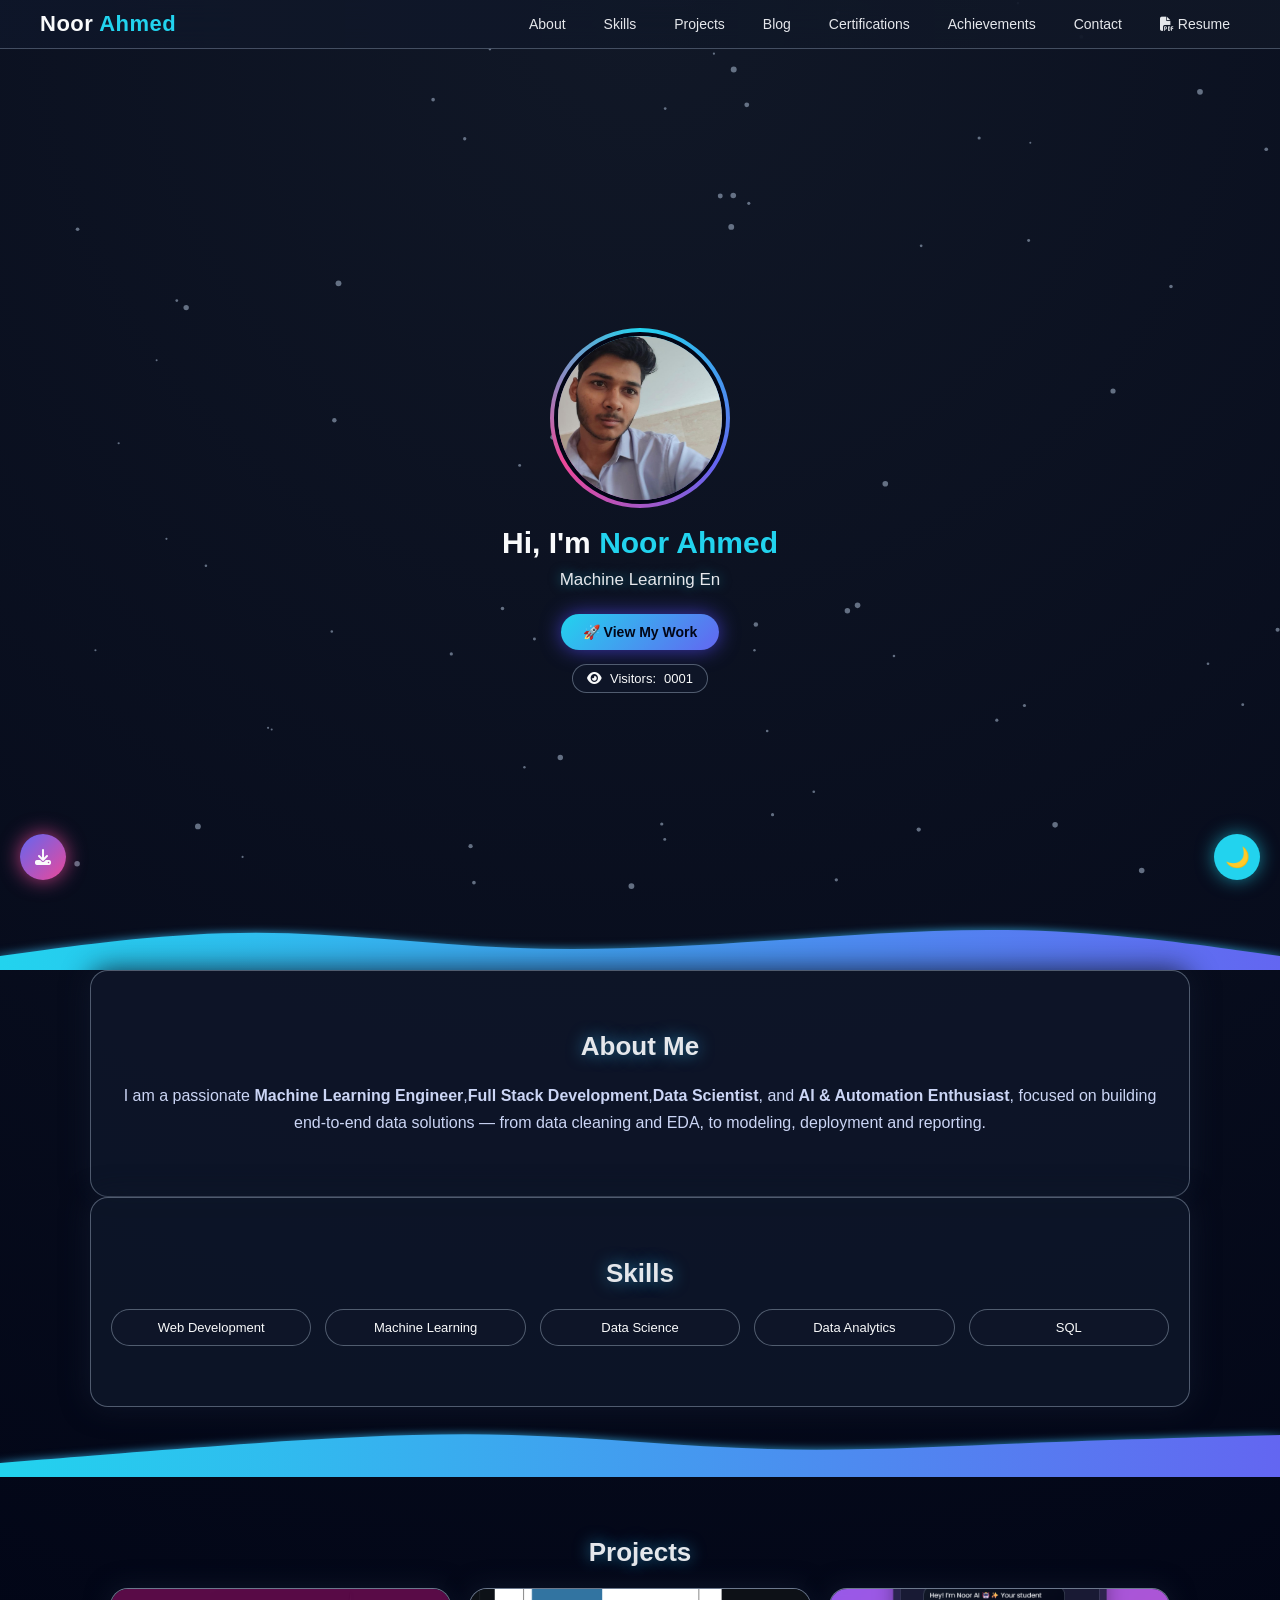
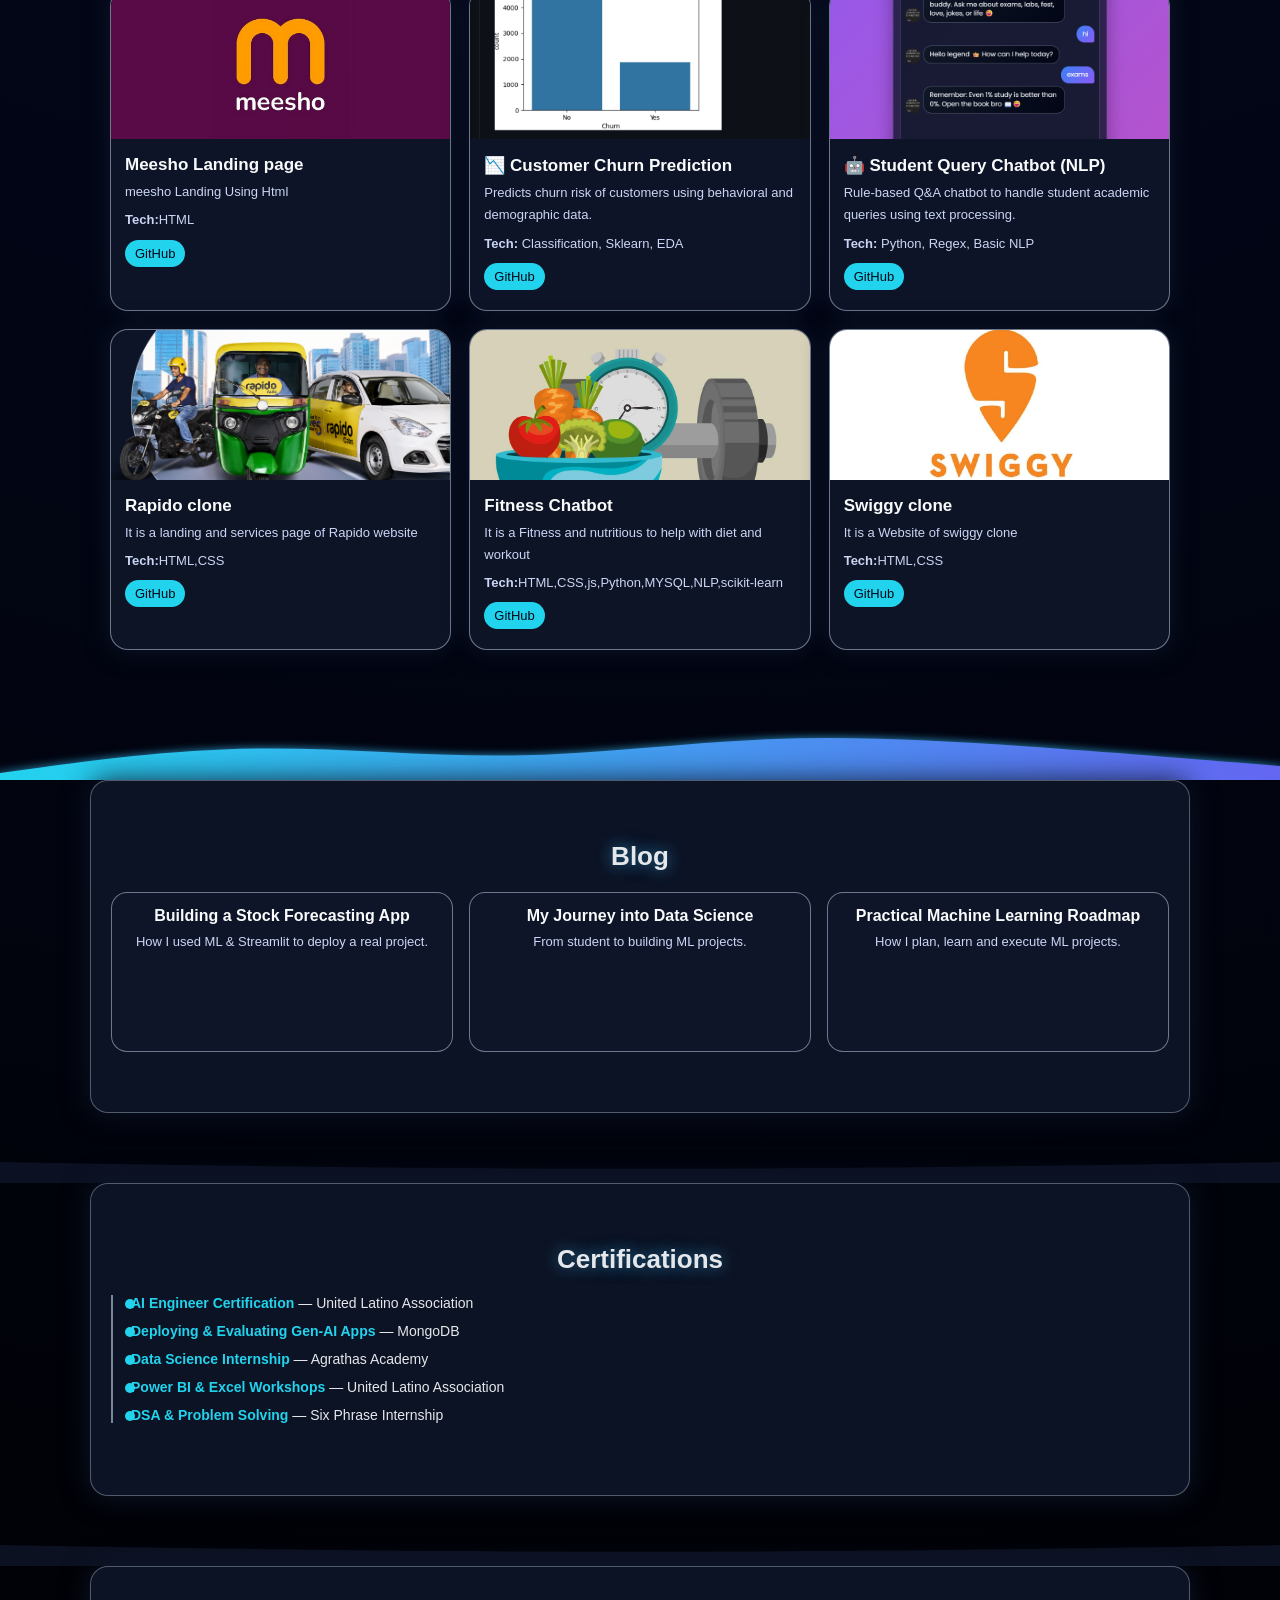
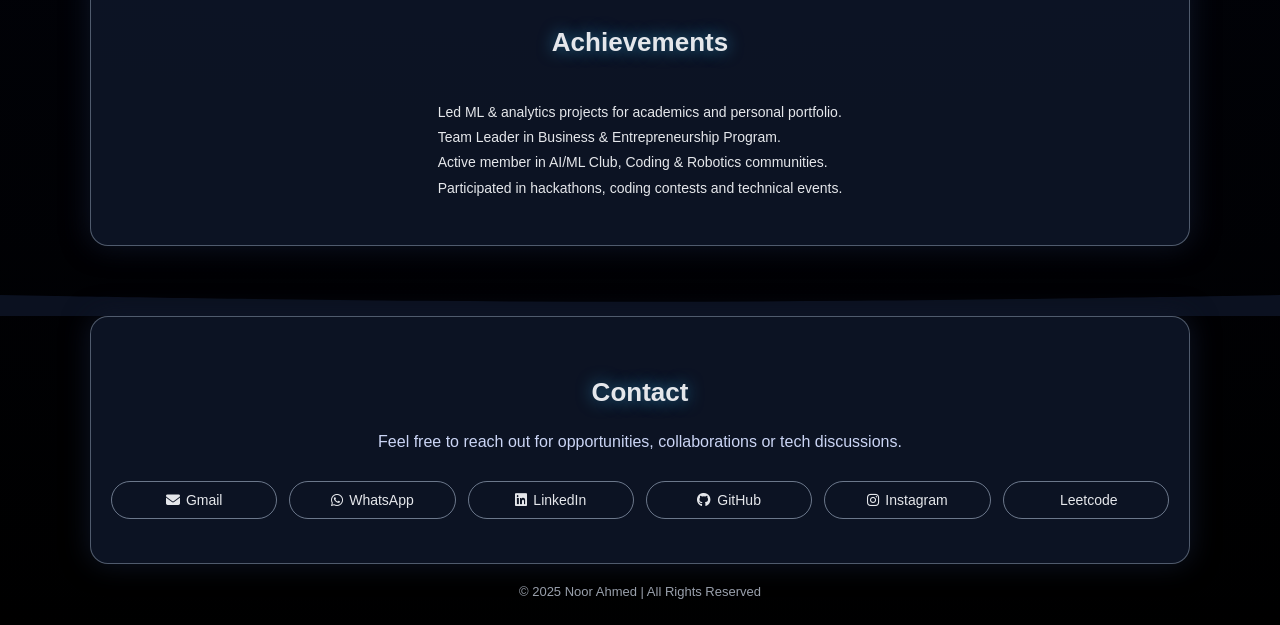
<file: index.html>
<!DOCTYPE html>
<html lang="en">
<head>
  <meta charset="UTF-8" />
  <meta name="viewport" content="width=device-width, initial-scale=1.0" />
  <title>Noor Ahmed - Portfolio</title>
  <link rel="stylesheet" href="style.css" />
  <link rel="stylesheet" href="https://cdnjs.cloudflare.com/ajax/libs/font-awesome/6.4.0/css/all.min.css">
</head>

<body>

<!-- Particle Background -->
<canvas id="particles"></canvas>

<!-- NAVBAR -->
<nav class="top-nav">
  <div class="logo">Noor <span>Ahmed</span></div>
  <div class="nav-links">
    <a href="#about">About</a>
    <a href="#skills">Skills</a>
    <a href="#projects">Projects</a>
    <a href="#blog">Blog</a>
    <a href="#certifications">Certifications</a>
    <a href="#accomplishments">Achievements</a>
    <a href="#contact">Contact</a>
    <button id="resumeModalBtn" class="nav-resume-btn">
      <i class="fa-solid fa-file-pdf"></i> Resume
    </button>
  </div>
</nav>

<!-- DARK / LIGHT TOGGLE + FLOATING RESUME -->
<button id="darkModeToggle" class="dark-toggle">🌙</button>
<a class="floating-resume" href="assets/resume.pdf" target="_blank">
  <i class="fa-solid fa-download"></i>
</a>

<!-- HERO -->
<section class="hero">
  <div class="profile-frame">
    <img src="assets/profile.jpg" alt="Profile" class="profile-pic">
  </div>

  <h1>Hi, I'm <span class="accent">Noor Ahmed</span></h1>
  <p id="typing" class="typing-text"></p>

  <a href="#projects" class="btn primary-btn">🚀 View My Work</a>

  <div class="visitor-box">
    <i class="fa-solid fa-eye"></i>
    Visitors: <span id="visitor-count">0000</span>
  </div>
</section>

<!-- Wave: Hero -> About -->
<div class="wave wave-gradient">
  <svg viewBox="0 0 1440 320" preserveAspectRatio="none">
    <defs>
      <linearGradient id="sapphireGrad1" x1="0%" y1="0%" x2="100%" y2="0%">
        <stop offset="0%" stop-color="#22d3ee" />
        <stop offset="100%" stop-color="#6366f1" />
      </linearGradient>
    </defs>
    <path fill="url(#sapphireGrad1)" d="M0,256L48,229.3C96,203,192,149,288,149.3C384,149,480,203,576,218.7C672,235,768,213,864,186.7C960,160,1056,128,1152,138.7C1248,149,1344,203,1392,229.3L1440,256L1440,320L1392,320C1344,320,1248,320,1152,320C1056,320,960,320,864,320C768,320,672,320,576,320C480,320,384,320,288,320C192,320,96,320,48,320L0,320Z"></path>
  </svg>
</div>

<!-- ABOUT -->
<section id="about" class="section glass-card">
  <h2 class="section-title">About Me</h2>
  <p>
    I am a passionate <b>Machine Learning Engineer</b>,<b>Full Stack Development</b>,<b>Data Scientist</b>, and <b>AI & Automation Enthusiast</b>,
    focused on building end-to-end data solutions — from data cleaning and EDA, to modeling, deployment and reporting.
  </p>
</section>

<!-- SKILLS -->
<section id="skills" class="section glass-card">
  <h2 class="section-title">Skills</h2>
  <div class="skills-grid">
    <div class="skill-item">Web Development</div>
    <div class="skill-item">Machine Learning</div>
    <div class="skill-item">Data Science</div>
    <div class="skill-item">Data Analytics</div>
  <div class="skill-item">SQL</div>
  
</section>

<!-- Wave: Skills -> Projects -->
<div class="wave wave-gradient">
  <svg viewBox="0 0 1440 320" preserveAspectRatio="none">
    <defs>
      <linearGradient id="sapphireGrad2" x1="0%" y1="0%" x2="100%" y2="0%">
        <stop offset="0%" stop-color="#22d3ee" />
        <stop offset="100%" stop-color="#6366f1" />
      </linearGradient>
    </defs>
    <path fill="url(#sapphireGrad2)" d="M0,256L48,240C96,224,192,192,288,165.3C384,139,480,117,576,128C672,139,768,181,864,192C960,203,1056,181,1152,165.3C1248,149,1344,139,1392,133.3L1440,128L1440,320L1392,320C1344,320,1248,320,1152,320C1056,320,960,320,864,320C768,320,672,320,576,320C480,320,384,320,288,320C192,320,96,320,48,320L0,320Z"></path>
  </svg>
</div>

<!-- PROJECTS -->
<section id="projects" class="section">
  <h2 class="section-title">Projects</h2>
  <div class="projects-container">

   
    <div class="project-card">
      <img src="assets/Meesho.jpg" alt="Meesho-html">
      <h3>Meesho Landing page</h3>
      <p>meesho Landing Using Html</p>
      <p><b>Tech:</b>HTML</p>
      <div class="project-links">
        <a href="https://github.com/Noorahmedks-2103/Meesho_frontend.git" target="_blank">GitHub</a>
      </div>
    </div>

    

    <div class="project-card">
      <img src="assets/churn.jpg" alt="Churn Prediction">
      <h3>📉 Customer Churn Prediction</h3>
      <p>Predicts churn risk of customers using behavioral and demographic data.</p>
      <p><b>Tech:</b> Classification, Sklearn, EDA</p>
      <div class="project-links">
        <a href="https://github.com/Noorahmedks-2103" target="_blank">GitHub</a>
      </div>
    </div>

    <div class="project-card">
      <img src="assets/chatbot.jpg" alt="Chatbot">
      <h3>🤖 Student Query Chatbot (NLP)</h3>
      <p>Rule-based Q&A chatbot to handle student academic queries using text processing.</p>
      <p><b>Tech:</b> Python, Regex, Basic NLP</p>
      <div class="project-links">
        <a href="https://github.com/Noorahmedks-2103" target="_blank">GitHub</a>
      </div>
    </div>
      
    <div class="project-card">
      <img src="assets/rapido.jpg" alt="rapido">
      <h3>Rapido clone</h3>
      <p>It is  a landing and services page of Rapido website</p>
      <p><b>Tech:</b>HTML,CSS</p>
      <div class="project-links">
        <a href="https://github.com/Noorahmedks-2103/rapido_clone.git" target="_blank">GitHub</a>
      </div>
    </div>
      <div class="project-card">
      <img src="assets/fitness.jpg" alt="Fitbot">
      <h3>Fitness Chatbot</h3>
      <p>It is a Fitness and nutritious to help with diet and workout </p>
      <p><b>Tech:</b>HTML,CSS,js,Python,MYSQL,NLP,scikit-learn</p>
      <div class="project-links">
        <a href="https://github.com/Noorahmedks-2103/Fitbot_project.git" target="_blank">GitHub</a>
      </div>
     </div>
      <div class="project-card">
      <img src="./assets/swiggy-1689581639.jpg" alt="swiggy">
      <h3>Swiggy clone</h3>
      <p>It is a Website of swiggy clone</p>
      <p><b>Tech:</b>HTML,CSS</p>
      <div class="project-links">
        <a href="https://github.com/Noorahmedks-2103/Swiggy_clone.git" target="_blank">GitHub</a>
      </div>
    </div>
</section>

<!-- Wave: Projects -> Blog -->
<div class="wave wave-gradient">
  <svg viewBox="0 0 1440 320" preserveAspectRatio="none">
    <defs>
      <linearGradient id="sapphireGrad3" x1="0%" y1="0%" x2="100%" y2="0%">
        <stop offset="0%" stop-color="#22d3ee" />
        <stop offset="100%" stop-color="#6366f1" />
      </linearGradient>
    </defs>
    <path fill="url(#sapphireGrad3)" d="M0,288L48,261.3C96,235,192,181,288,176C384,171,480,213,576,208C672,203,768,149,864,133.3C960,117,1056,139,1152,165.3C1248,192,1344,224,1392,240L1440,256L1440,320L1392,320C1344,320,1248,320,1152,320C1056,320,960,320,864,320C768,320,672,320,576,320C480,320,384,320,288,320C192,320,96,320,48,320L0,320Z"></path>
  </svg>
</div>

<!-- BLOG -->
<section id="blog" class="section glass-card">
  <h2 class="section-title">Blog</h2>
  <div class="blog-grid">
    <div class="blog-card">
      <div class="blog-inner">
        <div class="blog-front">
          <h3>Building a Stock Forecasting App</h3>
          <p>How I used ML & Streamlit to deploy a real project.</p>
        </div>
        <div class="blog-back">
          <p>
            I explain the full pipeline: data collection, model training, evaluation
            and deployment to Streamlit Cloud — all using Python and ML.
          </p>
        </div>
      </div>
    </div>
    <div class="blog-card">
      <div class="blog-inner">
        <div class="blog-front">
          <h3>My Journey into Data Science</h3>
          <p>From student to building ML projects.</p>
        </div>
        <div class="blog-back">
          <p>
            Lessons learned, mistakes made, and how consistent practice with Python,
            ML and projects helped me grow as an engineer.
          </p>
        </div>
      </div>
    </div>
    <div class="blog-card">
      <div class="blog-inner">
        <div class="blog-front">
          <h3>Practical Machine Learning Roadmap</h3>
          <p>How I plan, learn and execute ML projects.</p>
        </div>
        <div class="blog-back">
          <p>
            A simple flow I follow: Python → Data Analysis → ML Algorithms → Projects →
            GitHub → Deployment.
          </p>
        </div>
      </div>
    </div>
  </div>
</section>

<!-- Glass Wave: Blog -> Certifications -->
<div class="wave wave-glass">
  <svg viewBox="0 0 1440 320" preserveAspectRatio="none">
    <path fill="#0f172a" fill-opacity="0.85" d="M0,224L80,229.3C160,235,320,245,480,250.7C640,256,800,256,960,250.7C1120,245,1280,235,1360,229.3L1440,224L1440,320L1360,320C1280,320,1120,320,960,320C800,320,640,320,480,320C320,320,160,320,80,320L0,320Z"></path>
  </svg>
</div>

<!-- CERTIFICATIONS -->
<section id="certifications" class="section glass-card">
  <h2 class="section-title">Certifications</h2>
  <div class="timeline">
    <div class="timeline-item"><span>AI Engineer Certification</span> — United Latino Association</div>
    <div class="timeline-item"><span>Deploying & Evaluating Gen-AI Apps</span> — MongoDB</div>
    <div class="timeline-item"><span>Data Science Internship</span> — Agrathas Academy</div>
    <div class="timeline-item"><span>Power BI & Excel Workshops</span> — United Latino Association</div>
    <div class="timeline-item"><span>DSA & Problem Solving</span> — Six Phrase Internship</div>
  </div>
</section>

<!-- Glass Wave: Certifications -> Achievements -->
<div class="wave wave-glass">
  <svg viewBox="0 0 1440 320" preserveAspectRatio="none">
    <path fill="#0f172a" fill-opacity="0.85" d="M0,224L80,229.3C160,235,320,245,480,250.7C640,256,800,256,960,250.7C1120,245,1280,235,1360,229.3L1440,224L1440,320L1360,320C1280,320,1120,320,960,320C800,320,640,320,480,320C320,320,160,320,80,320L0,320Z"></path>
  </svg>
</div>

<!-- ACHIEVEMENTS -->
<section id="accomplishments" class="section glass-card">
  <h2 class="section-title">Achievements</h2>
  <ul class="achievements-list">
    <li>Led ML & analytics projects for academics and personal portfolio.</li>
    <li>Team Leader in Business & Entrepreneurship Program.</li>
    <li>Active member in AI/ML Club, Coding & Robotics communities.</li>
    <li>Participated in hackathons, coding contests and technical events.</li>
  </ul>
</section>

<!-- Glass Wave: Achievements -> Contact -->
<div class="wave wave-glass">
  <svg viewBox="0 0 1440 320" preserveAspectRatio="none">
    <path fill="#0f172a" fill-opacity="0.85" d="M0,224L80,229.3C160,235,320,245,480,250.7C640,256,800,256,960,250.7C1120,245,1280,235,1360,229.3L1440,224L1440,320L1360,320C1280,320,1120,320,960,320C800,320,640,320,480,320C320,320,160,320,80,320L0,320Z"></path>
  </svg>
</div>

<!-- CONTACT -->
<section id="contact" class="section glass-card">
  <h2 class="section-title">Contact</h2>
  <p>Feel free to reach out for opportunities, collaborations or tech discussions.</p>
  <div class="contact-grid">
    <a href="mailto:nkurnipalli34@gmail.com"><i class="fa-solid fa-envelope"></i> Gmail</a>
    <a href="https://wa.me/917816080954" target="_blank"><i class="fa-brands fa-whatsapp"></i> WhatsApp</a>
    <a href="https://www.linkedin.com/in/k-s-noor-ahmed-943403319" target="_blank"><i class="fab fa-linkedin"></i> LinkedIn</a>
    <a href="https://github.com/Noorahmedks-2103" target="_blank"><i class="fab fa-github"></i> GitHub</a>
    <a href="https://www.instagram.com/noorahmedks_" target="_blank"><i class="fab fa-instagram"></i> Instagram</a>
    <a href="https://leetcode.com/u/noorahmedks_/" target="_blank"><i class="fab fa-leetcode"></i>Leetcode</a>
  </div>
</section>

<!-- FOOTER -->
<footer>
  <p>© 2025 Noor Ahmed | All Rights Reserved</p>
</footer>

<!-- RESUME MODAL -->
<div id="resumeModal" class="modal">
  <div class="modal-content">
    <span class="close">&times;</span>
    <iframe class="resume-frame" src="assets/resume.pdf"></iframe>
  </div>
</div>

<script src="particles.js"></script>
<script src="script.js"></script>
</body>
</html>
</file>
<file: style.css>
/* =============== RESET =============== */
* {
  margin: 0;
  padding: 0;
  box-sizing: border-box;
  font-family: "Poppins", sans-serif;
}

html {
  scroll-behavior: smooth;
}

body {
  background: radial-gradient(circle at top, #111827 0, #020617 45%, #000 100%);
  color: #f9fafb;
  overflow-x: hidden;
  position: relative;
}

/* Canvas background */
#particles {
  position: fixed;
  inset: 0;
  z-index: -1;
}

/* =============== NAVBAR =============== */
.top-nav {
  position: fixed;
  top: 0;
  left: 0;
  right: 0;
  padding: 10px 40px;
  display: flex;
  align-items: center;
  justify-content: space-between;
  z-index: 20;
  backdrop-filter: blur(16px);
  background: linear-gradient(90deg, rgba(15,23,42,.85), rgba(17,24,39,.8));
  border-bottom: 1px solid rgba(148,163,184,.4);
}

.logo {
  font-size: 22px;
  font-weight: 700;
  letter-spacing: 0.5px;
}

.logo span {
  color: #22d3ee;
}

.nav-links {
  display: flex;
  align-items: center;
  gap: 18px;
}

.nav-links a,
.nav-links button {
  border: none;
  background: transparent;
  color: #e5e7eb;
  text-decoration: none;
  font-size: 14px;
  cursor: pointer;
  padding: 6px 10px;
  border-radius: 999px;
  transition: 0.25s;
}

.nav-links a:hover,
.nav-links button:hover {
  color: #0f172a;
  background: #22d3ee;
  box-shadow: 0 0 18px rgba(34, 211, 238, 0.7);
}

.nav-resume-btn {
  border: 1px solid #22d3ee;
}

/* =============== DARK TOGGLE & FLOATING RESUME =============== */
.dark-toggle {
  position: fixed;
  right: 20px;
  bottom: 20px;
  z-index: 40;
  border-radius: 999px;
  border: none;
  width: 46px;
  height: 46px;
  display: grid;
  place-items: center;
  font-size: 20px;
  cursor: pointer;
  background: #22d3ee;
  color: #0f172a;
  box-shadow: 0 0 18px rgba(34, 211, 238, 0.6);
}

.floating-resume {
  position: fixed;
  left: 20px;
  bottom: 20px;
  width: 46px;
  height: 46px;
  display: grid;
  place-items: center;
  border-radius: 999px;
  background: linear-gradient(135deg, #6366f1, #ec4899);
  color: #f9fafb;
  text-decoration: none;
  z-index: 40;
  box-shadow: 0 0 20px rgba(236, 72, 153, 0.8);
}

/* =============== HERO =============== */
.hero {
  min-height: 100vh;
  padding-top: 120px;
  padding-inline: 20px;
  text-align: center;
  display: flex;
  flex-direction: column;
  align-items: center;
  justify-content: center;
}

.profile-frame {
  width: 180px;
  height: 180px;
  border-radius: 999px;
  padding: 4px;
  background: conic-gradient(
    from 0deg,
    #22d3ee,
    #6366f1,
    #ec4899,
    #22d3ee
  );
  /* no rotation */
}

.profile-pic {
  width: 100%;
  height: 100%;
  border-radius: inherit;
  object-fit: cover;
  border: 4px solid #020617;
}

.hero h1 {
  margin-top: 18px;
  font-size: 30px;
}

.hero .accent {
  color: #22d3ee;
}

.typing-text {
  margin-top: 10px;
  min-height: 26px;
  font-size: 17px;
  color: #e5e7eb;
  text-shadow: 0 0 12px rgba(34, 211, 238, 0.5);
}

.btn {
  display: inline-block;
  text-decoration: none;
  border-radius: 999px;
  padding: 10px 22px;
  font-size: 14px;
  margin-top: 18px;
  cursor: pointer;
  border: none;
}

.primary-btn {
  background: linear-gradient(135deg, #22d3ee, #6366f1);
  color: #020617;
  font-weight: 600;
  box-shadow: 0 0 20px rgba(79, 70, 229, 0.75);
  transition: transform 0.2s, box-shadow 0.2s;
}

.primary-btn:hover {
  transform: translateY(-2px);
  box-shadow: 0 0 26px rgba(94, 234, 212, 0.85);
}

.visitor-box {
  margin-top: 14px;
  padding: 6px 14px;
  border-radius: 999px;
  border: 1px solid rgba(148, 163, 184, 0.5);
  background: rgba(15,23,42,0.8);
  display: inline-flex;
  align-items: center;
  gap: 8px;
  font-size: 13px;
}

/* =============== SECTIONS =============== */
.section {
  padding: 60px 20px;
  max-width: 1100px;
  margin: 0 auto;
  text-align: center;
}

.glass-card {
  background: rgba(15, 23, 42, 0.85);
  border-radius: 18px;
  border: 1px solid rgba(148, 163, 184, 0.5);
  box-shadow: 0 0 28px rgba(15, 23, 42, 0.9);
}

.section-title {
  font-size: 26px;
  margin-bottom: 20px;
  color: #e5e7eb;
  text-shadow: 0 0 16px rgba(56, 189, 248, 0.6);
}

.section p {
  line-height: 1.7;
  color: #cbd5f5;
}

/* =============== SKILLS =============== */
.skills-grid {
  margin-top: 10px;
  display: grid;
  grid-template-columns: repeat(auto-fit, minmax(140px, 1fr));
  gap: 14px;
}

.skill-item {
  padding: 10px 12px;
  border-radius: 999px;
  background: rgba(15,23,42,.8);
  border: 1px solid rgba(148,163,184,0.5);
  font-size: 13px;
  transition: 0.2s;
}

.skill-item:hover {
  background: linear-gradient(90deg, #22d3ee, #6366f1);
  color: #020617;
  box-shadow: 0 0 18px rgba(94, 234, 212, 0.8);
}

/* =============== PROJECTS =============== */
.projects-container {
  margin-top: 14px;
  display: grid;
  grid-template-columns: repeat(auto-fit, minmax(260px, 1fr));
  gap: 18px;
}

.project-card {
  border-radius: 18px;
  overflow: hidden;
  background: rgba(15, 23, 42, 0.9);
  border: 1px solid rgba(148, 163, 184, 0.7);
  box-shadow: 0 0 24px rgba(15, 23, 42, 0.95);
  text-align: left;
  transform: translateY(0);
  transition: transform 0.22s ease, box-shadow 0.22s ease, border-color 0.22s ease;
}

.project-card img {
  width: 100%;
  height: 150px;
  object-fit: cover;
}

.project-card h3 {
  font-size: 17px;
  margin: 12px 14px 6px;
}

.project-card p {
  font-size: 13px;
  color: #cbd5f5;
  margin: 0 14px 6px;
}

.project-card:hover {
  transform: translateY(-6px);
  box-shadow: 0 0 30px rgba(59, 130, 246, 0.8);
  border-color: #22d3ee;
}

.project-links {
  margin: 8px 14px 14px;
}

.project-links a {
  display: inline-block;
  margin-right: 8px;
  margin-bottom: 6px;
  font-size: 13px;
  text-decoration: none;
  padding: 6px 10px;
  border-radius: 999px;
  background: #22d3ee;
  color: #020617;
  font-weight: 500;
}

.project-links a:nth-child(2) {
  background: transparent;
  border: 1px solid #22d3ee;
  color: #e5e7eb;
}

/* =============== BLOG FLIP CARDS =============== */
.blog-grid {
  display: grid;
  grid-template-columns: repeat(auto-fit, minmax(260px, 1fr));
  gap: 16px;
  margin-top: 10px;
}

.blog-card {
  perspective: 1000px;
}

.blog-inner {
  position: relative;
  width: 100%;
  height: 160px;
  transform-style: preserve-3d;
  transition: transform 0.4s ease;
}

.blog-card:hover .blog-inner {
  transform: rotateY(180deg);
}

.blog-front,
.blog-back {
  position: absolute;
  inset: 0;
  border-radius: 16px;
  padding: 14px;
  backface-visibility: hidden;
  background: rgba(15,23,42,0.9);
  border: 1px solid rgba(148,163,184,0.7);
}

.blog-front h3 {
  font-size: 16px;
  margin-bottom: 6px;
}

.blog-front p {
  font-size: 13px;
  color: #cbd5f5;
}

.blog-back {
  transform: rotateY(180deg);
  font-size: 13px;
  color: #e5e7eb;
  line-height: 1.5;
}

/* =============== TIMELINE =============== */
.timeline {
  margin-top: 10px;
  border-left: 2px solid rgba(148, 163, 184, 0.8);
  padding-left: 18px;
  text-align: left;
}

.timeline-item {
  margin-bottom: 12px;
  position: relative;
  font-size: 14px;
  color: #e5e7eb;
}

.timeline-item span {
  font-weight: 600;
  color: #22d3ee;
}

.timeline-item::before {
  content: "";
  width: 10px;
  height: 10px;
  border-radius: 999px;
  background: #22d3ee;
  position: absolute;
  left: -6px;
  top: 4px;
}

/* =============== ACHIEVEMENTS =============== */
.achievements-list {
  list-style: none;
  margin-top: 6px;
  text-align: left;
  display: inline-block;
  color: #e5e7eb;
  font-size: 14px;
  line-height: 1.8;
}

/* =============== CONTACT =============== */
.contact-grid {
  margin-top: 10px;
  display: grid;
  grid-template-columns: repeat(auto-fit, minmax(160px, 1fr));
  gap: 12px;
}

.contact-grid a {
  text-decoration: none;
  border-radius: 999px;
  padding: 10px 12px;
  border: 1px solid rgba(148,163,184,0.7);
  color: #e5e7eb;
  font-size: 14px;
  display: flex;
  justify-content: center;
  align-items: center;
  gap: 6px;
  transition: 0.2s;
}

.contact-grid a:hover {
  background: linear-gradient(90deg, #22d3ee, #6366f1);
  color: #020617;
}

/* =============== FOOTER =============== */
footer {
  padding: 20px 10px 26px;
  text-align: center;
  font-size: 13px;
  color: #9ca3af;
}

/* =============== RESUME MODAL =============== */
.modal {
  display: none;
  position: fixed;
  z-index: 100;
  left: 0;
  top: 0;
  width: 100%;
  height: 100%;
  background-color: rgba(15, 23, 42, 0.9);
}

.modal-content {
  position: relative;
  margin: 40px auto;
  max-width: 900px;
  height: 80vh;
  background: #020617;
  border-radius: 14px;
  padding: 10px;
  animation: modalIn 0.4s ease;
}

@keyframes modalIn {
  from {
    opacity: 0;
    transform: translateY(20px) scale(0.96);
  }
  to {
    opacity: 1;
    transform: translateY(0) scale(1);
  }
}

.close {
  position: absolute;
  right: 16px;
  top: 8px;
  font-size: 28px;
  color: #e5e7eb;
  cursor: pointer;
}

.resume-frame {
  width: 100%;
  height: 100%;
  border: none;
  border-radius: 10px;
}

/* =============== WAVES =============== */
.wave {
  position: relative;
  width: 100%;
  overflow: hidden;
  line-height: 0;
}

.wave svg {
  display: block;
  width: 100%;
  height: 70px;
}

/* Gradient sapphire wave (between major sections) */
.wave-gradient svg path {
  filter: drop-shadow(0 -6px 18px rgba(56, 189, 248, 0.6));
}

/* Glass wave (subtle divider) */
.wave-glass svg path {
  opacity: 0.9;
}

/* =============== SCROLL REVEAL (BLUR + SLIDE) =============== */
/* Blur only on cards & timeline, not whole sections */
.project-card,
.skill-item,
.blog-card,
.timeline-item {
  opacity: 0;
  transform: translateY(16px);
  filter: blur(4px);
}

/* Sections without blur */
.section {
  opacity: 0;
  transform: translateY(16px);
  filter: none;
}

.achievements-list li,
.contact-grid a {
  opacity: 0;
  transform: translateY(16px);
  filter: none;
}

/* Reveal transition */
.reveal {
  opacity: 1 !important;
  transform: translateY(0);
  filter: none;
  transition: 0.6s ease;
}

/* =============== LIGHT MODE =============== */
body.light-mode {
  background: #f3f4f6;
  color: #020617;
}

body.light-mode .top-nav {
  background: rgba(249, 250, 251, 0.9);
  border-bottom-color: rgba(148, 163, 184, 0.5);
}

body.light-mode .glass-card {
  background: #ffffff;
  border-color: rgba(148, 163, 184, 0.6);
  box-shadow: 0 10px 30px rgba(148, 163, 184, 0.4);
}

body.light-mode .project-card,
body.light-mode .blog-front,
body.light-mode .blog-back {
  background: #ffffff;
  border-color: rgba(148, 163, 184, 0.7);
}

body.light-mode .timeline {
  border-left-color: rgba(55, 65, 81, 0.8);
}

body.light-mode .timeline-item::before {
  background: #6366f1;
}

body.light-mode footer {
  background: rgba(249, 250, 251, 0.8);
}

/* =============== RESPONSIVE =============== */
@media (max-width: 768px) {
  .top-nav {
    padding-inline: 16px;
    flex-direction: column;
    align-items: flex-start;
    gap: 6px;
  }
  .nav-links {
    flex-wrap: wrap;
    gap: 10px;
  }
  .hero h1 {
    font-size: 24px;
  }
  .section {
    padding-inline: 16px;
  }
}
</file>
